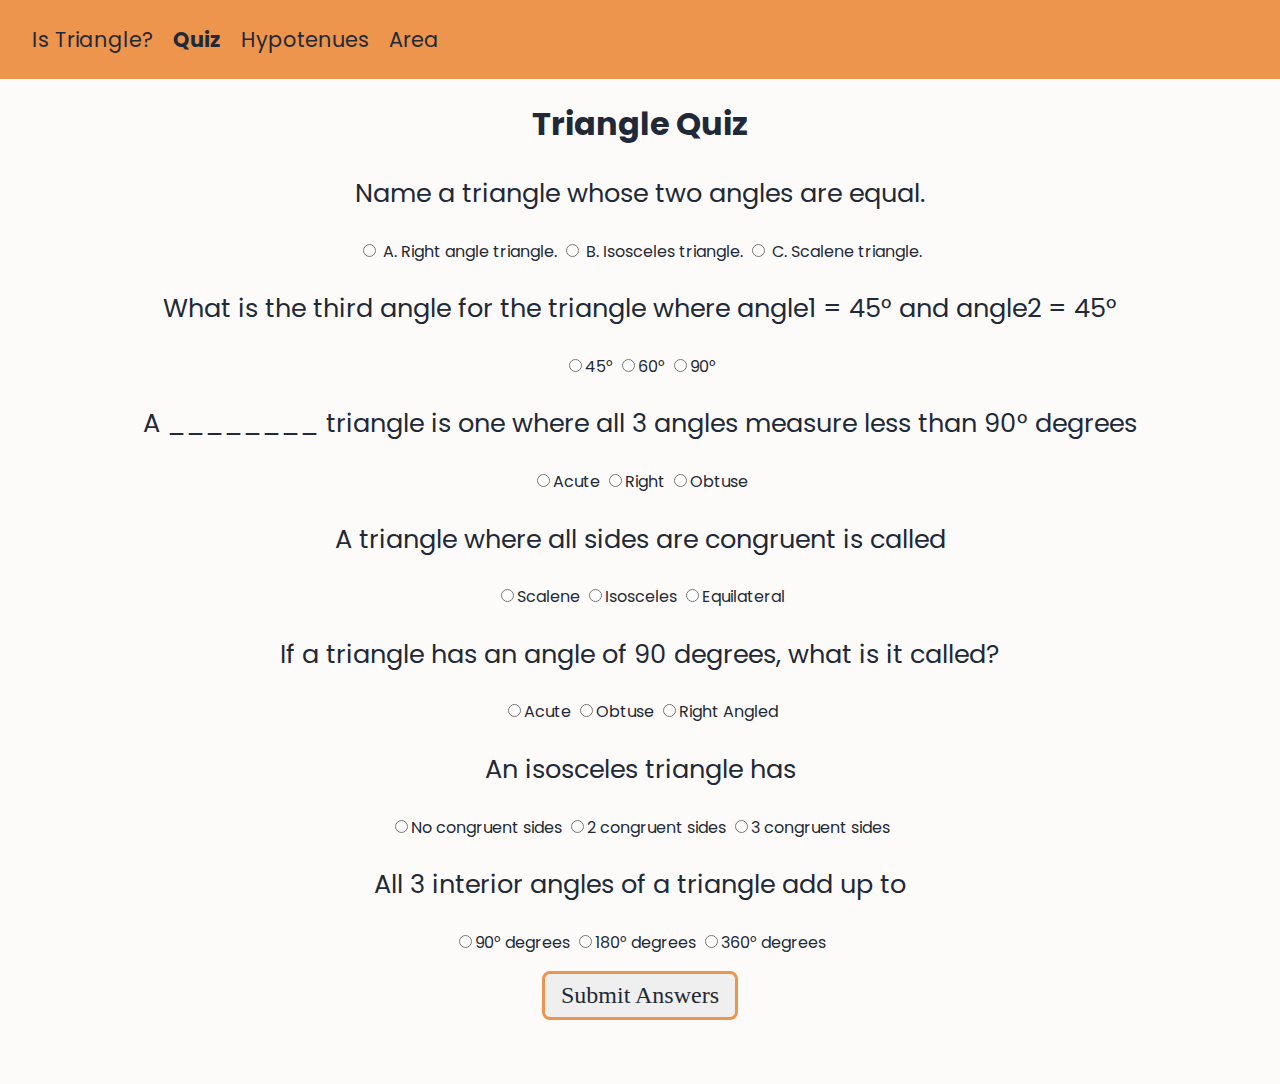
<file: quiz.html>
<!DOCTYPE html>
<html lang="en">
<head>
    <meta charset="UTF-8">
    <meta http-equiv="X-UA-Compatible" content="IE=edge">
    <meta name="viewport" content="width=device-width, initial-scale=1.0">
    <link rel="stylesheet" href="style.css">
    <title>Triangle Quiz</title>
</head>
<body>
  <nav>
    <a href="./index.html">Is Triangle?</a>
    <a style= "font-weight: bold" href="./quiz.html">Quiz</a>
    <a href="./hypotenuse.html">Hypotenues</a>
    <a href="./area.html">Area</a>
</nav>
    
    <h1>Triangle Quiz</h1>
    <form action="" class="quiz-form">
      <div class="question-container">
        <p>Name a triangle whose two angles are equal.</p>
        <label><input type="radio" name="question1" value="Right angle triangle"> A. Right angle triangle.</label>
        <label><input type="radio" name="question1" value="Isosceles triangle"> B. Isosceles triangle.</label>
        <label><input type="radio" name="question1" value="Scalene triangle"> C. Scalene triangle.</label>
      </div>
      
      <div class="question-container">
        <p>What is the third angle for the triangle where angle1 = 45° and angle2 = 45°</p>
        <label><input type="radio" name="question2" value="45°">45°</label>
        <label><input type="radio" name="question2" value="60°">60°</label>
        <label><input type="radio" name="question2" value="90°">90°</label>
      </div>

      <div class="question-container">
        <p>A ________ triangle is one where all 3 angles measure less than 90° degrees</p>
        <label><input type="radio" name="question3" value="Acute">Acute</label>
        <label><input type="radio" name="question3" value="Right">Right</label>
        <label><input type="radio" name="question3" value="Obtuse">Obtuse</label>
      </div>
      
      <div class="question-container">
        <p>A triangle where all sides are congruent is called</p>
        <label><input type="radio" name="question4" value="Scalene">Scalene</label>
        <label><input type="radio" name="question4" value="Isosceles">Isosceles</label>
        <label><input type="radio" name="question4" value="Equilateral">Equilateral</label>
      </div>
      <div class="question-container">
        <p>If a triangle has an angle of 90 degrees, what is it called?</p>
        <label><input type="radio" name="question5" value="acute">Acute</label>
        <label><input type="radio" name="question5" value="obtuse">Obtuse</label>
        <label><input type="radio" name="question5" value="right angled">Right Angled</label>
      </div>

      <div class="question-container">
        <p>An isosceles triangle has</p>
        <label><input type="radio" name="question6" value="No congruent sides">No congruent sides</label>
        <label><input type="radio" name="question6" value="2 congruent sides">2 congruent sides</label>
        <label><input type="radio" name="question6" value="3 congruent sides">3 congruent sides</label>
      </div>

      <div class="question-container">
        <p>All 3 interior angles of a triangle add up to</p>
        <label><input type="radio" name="question7" value="90 degrees">90° degrees</label>
        <label><input type="radio" name="question7" value="180 degrees">180° degrees</label>
        <label><input type="radio" name="question7" value="360 degrees">360° degrees</label>
      </div>
   
    </form>
    <button id="submit-answer-btn">Submit Answers</button>
    <div id="output"></div>
    <script src="quiz.js"></script>
</body>
</html>
</file>
<file: style.css>
@import url('https://fonts.googleapis.com/css2?family=Poppins:wght@300&display=swap');

:root {
    font-family: 'Poppins', sans-serif;
    --light-color: #ED944D;
    --dark-color: #FDFBF9;
    --text-color:#1f2937 ;
}

body{
    background-color: var(--dark-color);
    margin: 0;
}

nav {
    background-color: var(--light-color);
    padding: 1.5rem;
}

a {
    text-decoration: none;
    font-size: 1.3rem;
    padding: 0.5rem;
    color: var(--text-color);
}

div {
    color: var(--text-color);
    text-align: center;    
}

.angle-label {
    display: block;
    font-size: 1.5rem;
    padding: 1rem;
    text-align: center;
    color: var(--text-color);
}

.angle-input {
    display: block;
    margin: auto;
    width: 40%;
    padding: 0.5rem;
    text-align: center;
    color: var(--text-color);
    font-size: large;
    background-color: transparent;
    outline: none;
    border: none;
    border-bottom: 2px solid var(--text-color);
}
.side-input{
    display: block;
    margin:auto;
    width: 30%;
    padding: 2rem;
    text-align: center;
    color: var(--text-color);
    font-size: large;
    background-color: transparent;
    outline: none;
    border: none;
    border-bottom: 2px solid var(--text-color);
}

#hypotenuse-btn{
    margin-top: 50px;
}

button {
    display: block;
    margin: auto;
    font-family: 'Cormorant SC', serif;
    font-size: 1.5rem;
    margin-top: 1rem;
    padding: 0.50rem 1rem;
    border-radius: 0.5rem;
    border:3px solid var(--light-color);
    /* background-color: var(--light-color); */
    color: var(--text-color);
    cursor: pointer;
}

#output{
    padding: 2rem;
    font-size: large;
}

h1 {
    color: var(--text-color);
    text-align: center;
}

p {
    font-size: 1.6rem;
}

form {
    color: var(--text-color);
    text-align: center;  
}

.quiz-label {
    font-size: 1.5rem;
    padding: 1rem;
}
</file>
